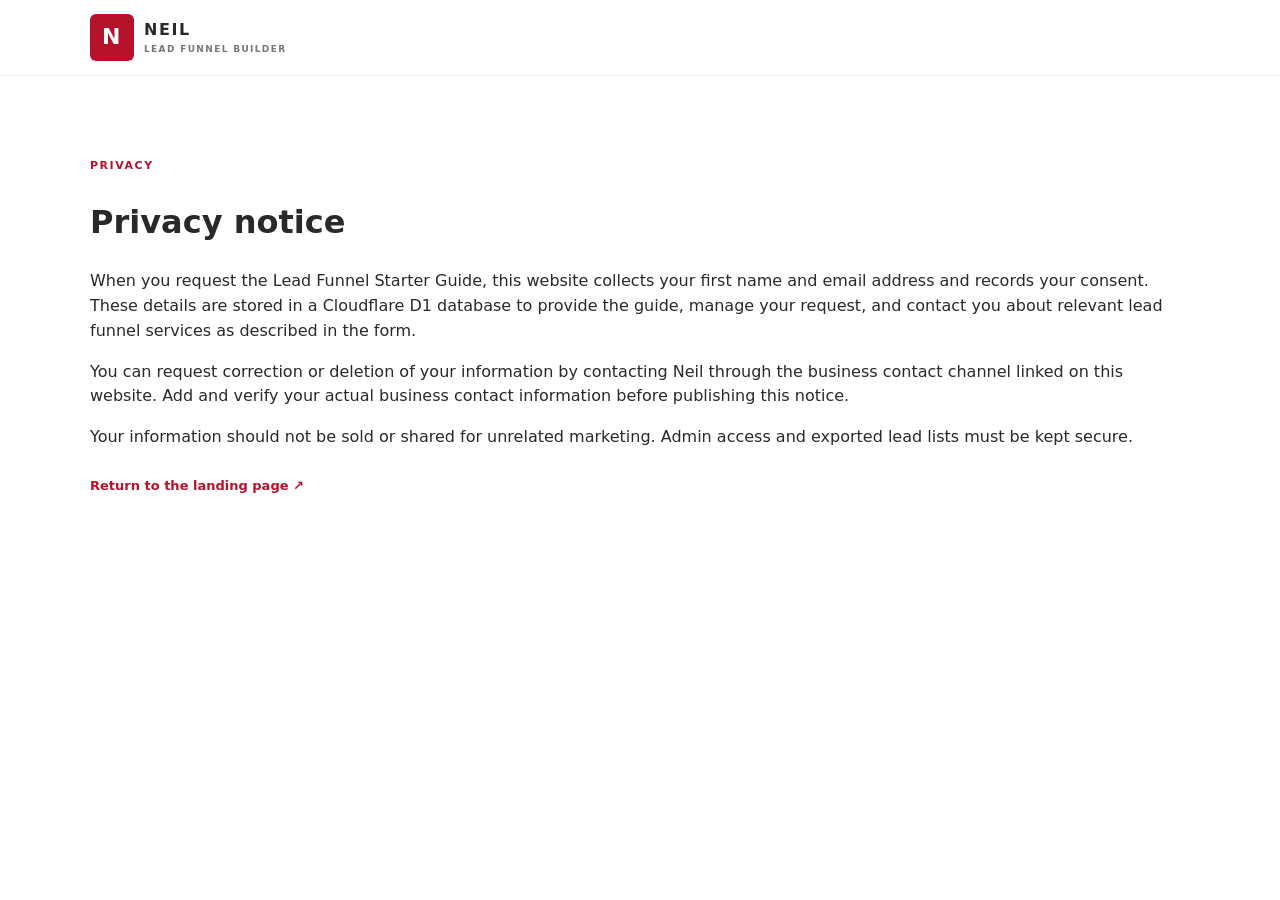
<file: privacy.html>
<!doctype html><html lang="en"><head><meta charset="utf-8"><meta name="viewport" content="width=device-width,initial-scale=1"><title>Privacy | Neil Lead Funnel Builder</title><link rel="stylesheet" href="/styles.css"></head><body><header class="site-header"><a class="brand" href="/"><span class="brand-mark">N</span><span>NEIL <small>LEAD FUNNEL BUILDER</small></span></a></header><main class="wrap section"><span class="eyebrow">PRIVACY</span><h1>Privacy notice</h1><p>When you request the Lead Funnel Starter Guide, this website collects your first name and email address and records your consent. These details are stored in a Cloudflare D1 database to provide the guide, manage your request, and contact you about relevant lead funnel services as described in the form.</p><p>You can request correction or deletion of your information by contacting Neil through the business contact channel linked on this website. Add and verify your actual business contact information before publishing this notice.</p><p>Your information should not be sold or shared for unrelated marketing. Admin access and exported lead lists must be kept secure.</p><a class="text-link" href="/">Return to the landing page ↗</a></main></body></html>
</file>
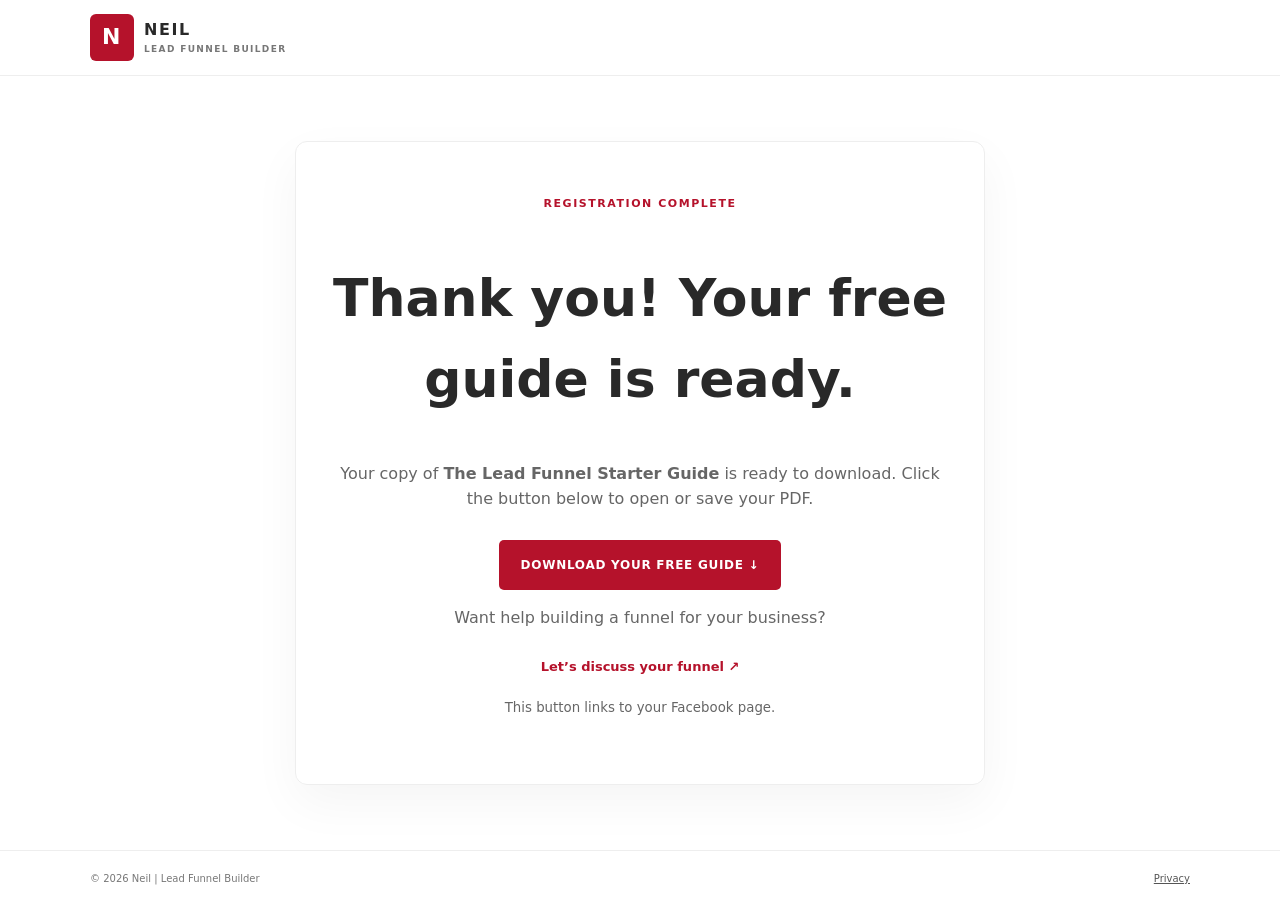
<file: thank-you.html>
<!doctype html><html lang="en"><head><meta charset="utf-8"><meta name="viewport" content="width=device-width,initial-scale=1"><title>Your Lead Funnel Starter Guide | Neil</title><link rel="stylesheet" href="/styles.css"></head><body><header class="site-header"><a class="brand" href="/"><span class="brand-mark">N</span><span>NEIL <small>LEAD FUNNEL BUILDER</small></span></a></header><main class="thankyou"><section class="thank-card"><span class="eyebrow">REGISTRATION COMPLETE</span><h1>Thank you! Your free guide is ready.</h1><p>Your copy of <strong>The Lead Funnel Starter Guide</strong> is ready to download. Click the button below to open or save your PDF.</p><a class="button" href="/lead-funnel-starter-guide.pdf" download="Lead-Funnel-Starter-Guide-Neil.pdf">DOWNLOAD YOUR FREE GUIDE ↓</a><p>Want help building a funnel for your business?</p><a class="text-link" href="https://www.facebook.com/theyesbeans" target="_blank" rel="noopener">Let’s discuss your funnel ↗</a><p><small>This button links to your Facebook page.</small></p></section></main><footer><div class="wrap footer-inner"><span>© <span id="year"></span> Neil | Lead Funnel Builder</span><a href="/privacy.html">Privacy</a></div></footer><script>document.getElementById('year').textContent=new Date().getFullYear();</script></body></html>
</file>
<file: styles.css>
*{box-sizing:border-box}:root{--red:#b5122b;--black:#171717;--ink:#292929;--gray:#666;--line:#e6e6e6}html{scroll-behavior:smooth}body{margin:0;font-family:Inter,system-ui,-apple-system,"Segoe UI",sans-serif;color:var(--ink);line-height:1.55}a{color:inherit}.wrap{width:min(1100px,calc(100% - 42px));margin:auto}.site-header{height:76px;display:flex;align-items:center;justify-content:space-between;padding:0 max(22px,calc((100% - 1100px)/2));border-bottom:1px solid #eee;background:white}.brand{display:flex;align-items:center;gap:10px;text-decoration:none;font-weight:900;letter-spacing:.1em}.brand-mark{background:var(--red);color:white;border-radius:6px;padding:6px 12px;font-size:22px}.brand small{display:block;font-size:9px;letter-spacing:.15em;color:#777}.header-link{font-size:13px;font-weight:800;text-decoration:none}.eyebrow{color:var(--red);font-size:11px;font-weight:900;letter-spacing:.14em;display:inline-flex;align-items:center;gap:8px}.dot{width:7px;height:7px;border-radius:50%;background:var(--red)}.hero-image{position:relative;isolation:isolate;overflow:hidden;min-height:650px;background:#171717;color:white}.hero-backdrop,.portrait-bg{position:absolute;inset:0;z-index:-2;background-image:linear-gradient(90deg,rgba(13,13,15,.95),rgba(13,13,15,.82) 45%,rgba(13,13,15,.34)),url('/assets/neil-lead-funnel-office.png');background-size:cover;background-position:center 42%}.hero-inner{display:grid;grid-template-columns:1.12fr .88fr;align-items:center;gap:50px;padding-top:76px;padding-bottom:78px}.hero-image h1{font-size:clamp(39px,5vw,61px);line-height:1.05;letter-spacing:-.055em;color:white;margin:22px 0 20px}.hero-image h1 em{font-style:normal;color:#ff4a60}.lead{font-size:17px;line-height:1.7;color:#e2e2e2}.benefits{list-style:none;padding:0;margin:24px 0 27px;display:grid;gap:10px;font-size:14px;color:#f5f5f5}.benefits li{display:flex;gap:10px}.benefits li span{color:#ff4a60;font-weight:900}.button{border:0;display:inline-flex;align-items:center;justify-content:center;gap:24px;background:var(--red);color:#fff;padding:16px 22px;border-radius:5px;text-decoration:none;font-weight:850;font-size:12px;letter-spacing:.06em;cursor:pointer}.button span{font-size:18px}.micro{font-size:11px;color:#ddd;margin-top:12px}.hero-side{position:relative;min-height:410px;display:grid;place-items:center}.mini-guide{width:min(300px,82%);min-height:360px;background:white;color:#242424;border:1px solid #eee;box-shadow:0 24px 70px #0007;padding:27px 25px;transform:rotate(3deg);display:flex;flex-direction:column}.mini-kicker{font-size:8px;letter-spacing:.13em;font-weight:850;color:var(--red)}.mini-title{font-size:35px;line-height:1.02;letter-spacing:-.055em;font-weight:300;margin-top:42px}.mini-title b{font-weight:900;color:var(--red)}.mini-line{height:4px;width:48px;background:var(--red);margin-top:20px}.mini-guide p{font-size:12px;color:#555}.mini-brand{margin-top:auto;border-top:1px solid #ddd;padding-top:12px;font-size:12px;font-weight:900;letter-spacing:.12em}.mini-brand small{display:block;font-size:8px;color:#777}.float-note{position:absolute;bottom:1%;left:-4%;background:#fff;color:#222;box-shadow:0 12px 35px #0005;border:1px solid #eee;border-radius:8px;padding:13px 15px;display:flex;gap:11px;align-items:center;max-width:280px}.float-note>span{background:#f9e9ec;color:var(--red);font-size:22px;width:38px;height:38px;display:grid;place-items:center;border-radius:6px}.float-note b{font-size:11px;display:block}.float-note small{display:block;color:#777;font-size:9px}.trust-strip{background:#f5f5f5;border-block:1px solid #ececec;padding:24px 0}.trust-strip p{text-align:center;font-size:10px;font-weight:850;letter-spacing:.12em;color:#666;margin:0 0 17px}.audience-grid{display:flex;justify-content:space-between;gap:14px;flex-wrap:wrap}.audience-grid span{font-size:12px;font-weight:750}.section{padding-top:76px;padding-bottom:78px}.section-heading{text-align:center;max-width:700px;margin:0 auto 34px}.section-heading h2,.showcase-copy h2,.portrait-content h2,.signup-layout h2,.closing h2{font-size:clamp(29px,3.4vw,42px);line-height:1.15;letter-spacing:-.04em;color:#171717;margin:13px 0}.section-heading p,.showcase-copy p,.closing p{color:#666}.feature-grid{display:grid;grid-template-columns:repeat(3,1fr);gap:18px}.feature-grid article{border:1px solid var(--line);border-radius:8px;padding:24px}.feature-number{font-size:12px;color:var(--red);font-weight:900}.feature-grid h3{font-size:17px;margin:16px 0 8px}.feature-grid p{font-size:13px;color:#666}.showcase-section{background:#f6f6f6;padding:70px 0}.showcase-layout{display:grid;grid-template-columns:.75fr 1.25fr;gap:40px;align-items:center}.showcase-copy p{font-size:14px;line-height:1.7}.check-list{padding-left:18px;display:grid;gap:9px;font-size:13px}.check-list li::marker{color:var(--red)}.text-link{display:inline-block;margin-top:10px;color:var(--red);font-size:13px;font-weight:800;text-decoration:none}.showcase-image{background:#111;border-radius:12px;overflow:hidden;box-shadow:0 20px 55px #0002}.showcase-image img{display:block;width:100%;height:auto}.portrait-band{position:relative;isolation:isolate;background:#181818;color:white;padding:65px 0;overflow:hidden}.portrait-bg{background-image:linear-gradient(90deg,rgba(15,15,16,.96),rgba(15,15,16,.83)),url('/assets/neil-lead-funnel-office.png')}.portrait-content{display:grid;grid-template-columns:.75fr 1fr;gap:55px;align-items:center}.portrait-card{border:5px solid white;border-radius:10px;overflow:hidden;max-width:350px;box-shadow:0 18px 55px #0005}.portrait-card img{display:block;width:100%;height:auto}.portrait-content h2{color:white}.portrait-content p{color:#e0e0e0;max-width:600px;line-height:1.7}.light{color:white}.button-light{background:white;color:var(--red)}.signup-section{background:var(--red);color:white;padding:68px 0}.signup-layout{display:grid;grid-template-columns:1fr .8fr;gap:65px;align-items:center}.signup-layout h2{color:white}.signup-layout>div>p{color:#ffedf0}.privacy-note{display:flex;gap:10px;font-size:12px;color:#ffe6ea;margin-top:25px;max-width:440px}.lead-form{background:white;color:#222;padding:28px;border-radius:9px;display:flex;flex-direction:column;gap:8px;box-shadow:0 18px 45px #65001233}.lead-form label{font-size:12px;font-weight:750;color:#222}.lead-form input:not([type=checkbox]){width:100%;border:1px solid #d8d8d8;border-radius:5px;padding:13px 12px;font:inherit;font-size:14px}.consent{display:flex;gap:9px;align-items:flex-start;font-size:11px!important;line-height:1.5;font-weight:500!important;margin:8px 0}.consent input{accent-color:var(--red);margin-top:3px}.button-dark{width:100%;background:#171717;margin-top:4px}.lead-form small{font-size:10px;color:#777}.closing{display:flex;align-items:center;justify-content:space-between;gap:35px;padding-top:65px;padding-bottom:65px}.closing>div{max-width:700px}.button-outline{background:white;color:var(--red);border:1px solid var(--red);white-space:nowrap}footer{border-top:1px solid #eee;padding:20px 0}.footer-inner{display:flex;align-items:center;justify-content:space-between;gap:15px;font-size:10px;color:#777}.footer-inner a{color:#555}.thankyou{min-height:65vh;display:grid;place-items:center;padding:65px 0}.thank-card{max-width:690px;text-align:center;border:1px solid #eee;border-radius:12px;padding:48px 30px;box-shadow:0 18px 50px #0000000b}.thank-card h1{font-size:clamp(35px,5vw,52px)}.thank-card p{color:#666}.thank-card .button{margin-top:12px}@media(max-width:800px){.hero-image{min-height:0}.hero-inner,.showcase-layout,.portrait-content,.signup-layout{grid-template-columns:1fr;gap:28px}.hero-inner{padding-top:48px;padding-bottom:48px}.hero-side{min-height:370px}.feature-grid{grid-template-columns:1fr}.showcase-section,.portrait-band{padding:52px 0}.portrait-card{max-width:300px;margin:auto}.closing{align-items:flex-start;flex-direction:column}.audience-grid{justify-content:center}.footer-inner{align-items:flex-start;flex-direction:column}.site-header{height:68px}.float-note{left:0}}
</file>
